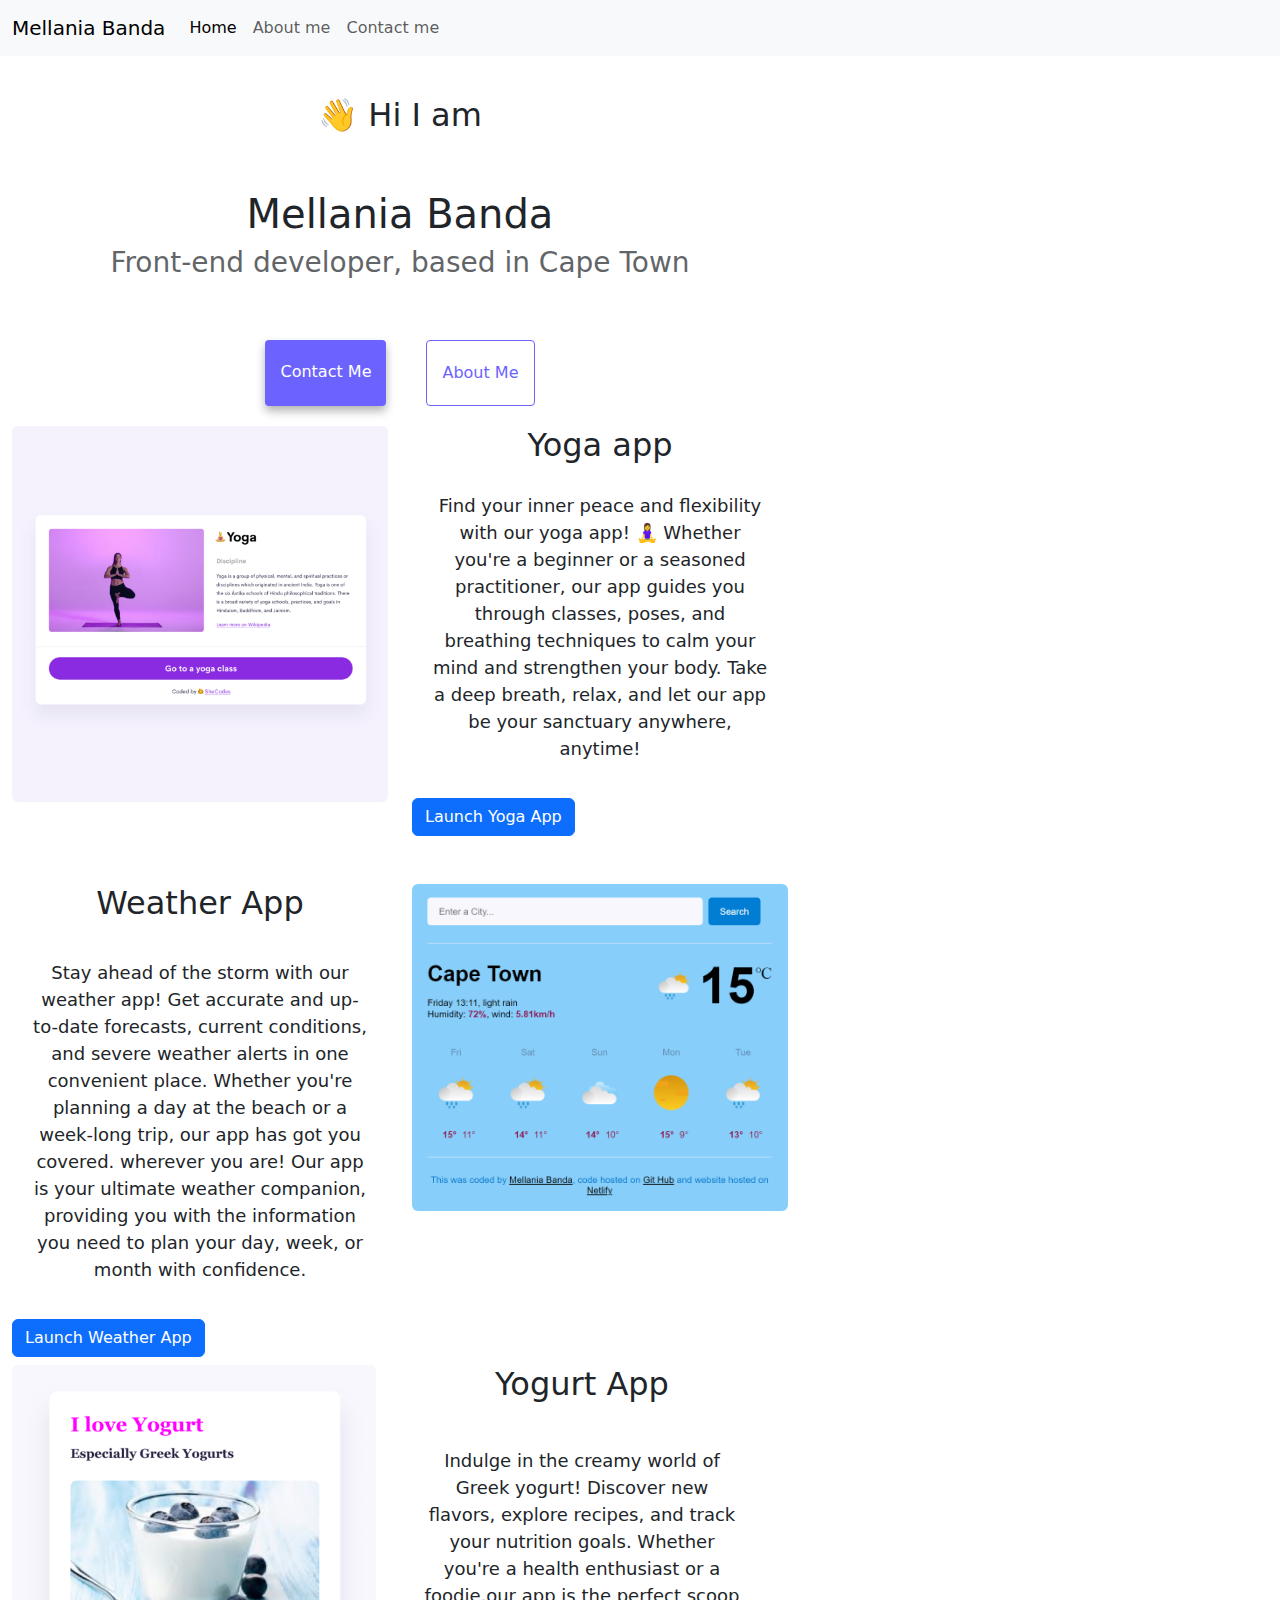
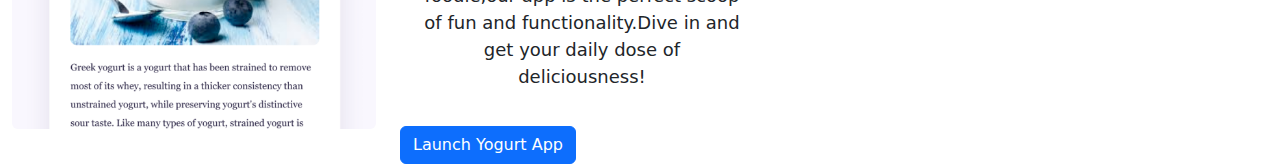
<file: index.html>
<!DOCTYPE html>
<html lang="en">
  <head>
    <meta charset="UTF-8" />
    <meta http-equiv="X-UA-Compatible" content="IE=edge" />
    <meta name="description" content="Learn all about Mellania Banda as a Software Developer" />
    <title>Mellania Banda</title>
    <link rel="stylesheet" href="style.css" />
    <link
      href="https://cdn.jsdelivr.net/npm/bootstrap@5.3.3/dist/css/bootstrap.min.css"
      rel="stylesheet"
      integrity="sha384-QWTKZyjpPEjISv5WaRU9OFeRpok6YctnYmDr5pNlyT2bRjXh0JMhjY6hW+ALEwIH"
      crossorigin="anonymous"
    />
    <script
      src="https://cdn.jsdelivr.net/npm/bootstrap@5.3.3/dist/js/bootstrap.bundle.min.js"
      integrity="sha384-YvpcrYf0tY3lHB60NNkmXc5s9fDVZLESaAA55NDzOxhy9GkcIdslK1eN7N6jIeHz"
      crossorigin="anonymous"
    ></script>
  </head>
  <body>
    <nav class="navbar navbar-expand-lg navbar-light bg-light fixed-top">
      <div class="container-fluid">
        <a class="navbar-brand" href="#">Mellania Banda</a>
        <button
          class="navbar-toggler"
          type="button"
          data-bs-toggle="collapse"
          data-bs-target="#navbarNav"
          aria-controls="navbarNav"
          aria-expanded="false"
          aria-label="Toggle navigation"
        >
          <span class="navbar-toggler-icon"></span>
        </button>
        <div class="collapse navbar-collapse" id="navbarNav">
          <ul class="navbar-nav">
            <li class="nav-item">
              <a class="nav-link active" aria-current="page" href="index.html" title="back to homepage"
                >Home</a
              >
            </li>
            <li class="nav-item">
              <a class="nav-link" href="about.html" title="About Mellania">About me</a>
            </li>
            <li class="nav-item">
              <a class="nav-link" href="about.html#contact" title="Contact Mellania">Contact me</a>
            </li>
          </ul>
        </div>
      </div>
    </nav>
    <h2 class="mt-5 p-5">👋 Hi I am</h2>
    <h1>Mellania Banda</h1>
    <h3>Front-end developer, based in Cape Town</h3>
    <div class="navigation-links">
      <a href="about.html#contact" class="contact-link" title="Mellania Contact Details">Contact me</a>
      <a href="about.html" class="about-link" title="About Mellania">About me</a>
    </div>
    <div class="container">
      <div class="row">
        <div class="col-md-6">
          <img src="images/yoga.png" class="img-fluid rounded" alt="Yoga "/>
        </div>
        <div class="col-md-6">
          <h2 class="mb-2">Yoga app</h2>
          <p class="bg-white">
            Find your inner peace and flexibility with our yoga app! 🧘‍♀ Whether you're a beginner
            or a seasoned practitioner, our app guides you through classes, poses, and breathing techniques
            to calm your mind and strengthen your body.
            Take a deep breath, relax, and let our app be your sanctuary anywhere, anytime! 
          <div class="mt-2">
          <a href="#" class="btn btn-primary" title="Launch application">Launch Yoga App</a>
        </div>
      </div>
    </div>
    <div class="row mt-5">
      <div class="col-md-6">
        <h2 class="mb-3">Weather App</h2>
        <p class="bg-white">
          Stay ahead of the storm with our weather app! Get accurate and up-to-date forecasts, 
          current conditions, and severe weather alerts in one convenient place. Whether you're planning 
          a day at the beach or a week-long trip, our app has got you covered. 
          wherever you are! Our app is your ultimate weather companion, 
          providing you with the information you need to plan your day, week, or month with confidence.
      
        </p>
        <a href="#" class="btn btn-primary mb-2"title="Launch Application">Launch Weather App</a>
      </div>
        <div class="col-md-6 bg-red">
          <img src="images/weather-app.png" class="img-fluid rounded" alt="weather app "/>
        </div>
        <div class="row mt-8">
          <div class="col-md-6">
            <img src="images/yogurt.png" class="img-fluid rounded" alt="yogurt app">
          </div>
          <div class="col-md-6">
            <h2 class="mb-4">Yogurt App</h2>
            <p class="bg-white">
              Indulge in the creamy world of Greek yogurt! 
              Discover new flavors, explore recipes, and track your nutrition goals. 
              Whether you're a health enthusiast or a foodie,our app is the perfect scoop of fun 
              and functionality.Dive in and get your daily dose of deliciousness!
            </p>
            <a href="#" class="btn btn-primary" title="Launch Application">Launch Yogurt App</a>
          </div>
        </div>
  </div>       
</body>
</html>
</file>
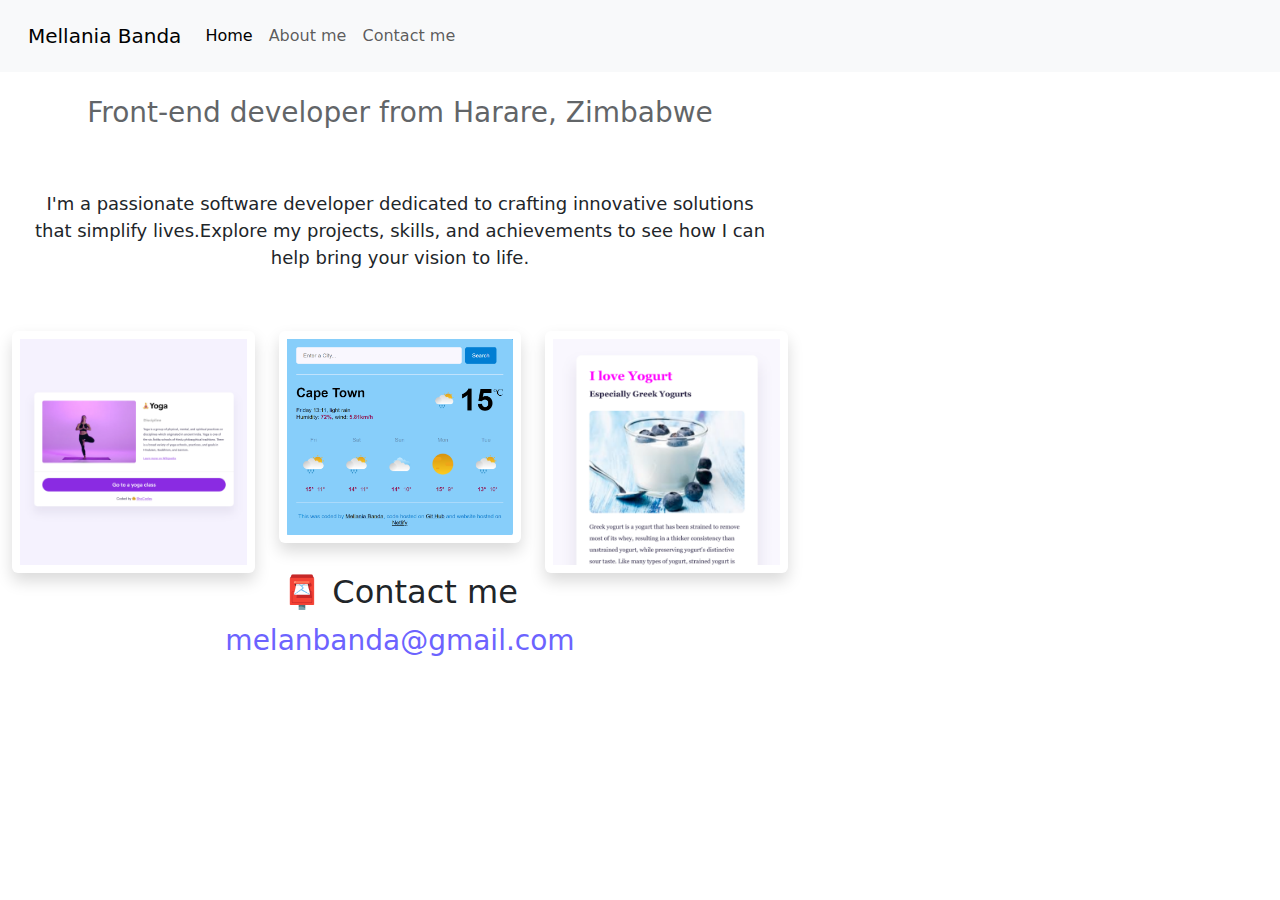
<file: about.html>
<!DOCTYPE html>
<html lang="en">
  <head>
    <meta charset="UTF-8" />
    <meta http-equiv="X-UA-Compatible" content="IE=edge" />
    <meta
      name="description"
      content="Learn more about Mellania Banda and some of her skills and achievements"
    />
    <link rel="stylesheet" href="style.css" />
    <title>About Mellania Banda</title>
    <link
      href="https://cdn.jsdelivr.net/npm/bootstrap@5.3.3/dist/css/bootstrap.min.css"
      rel="stylesheet"
      integrity="sha384-QWTKZyjpPEjISv5WaRU9OFeRpok6YctnYmDr5pNlyT2bRjXh0JMhjY6hW+ALEwIH"
      crossorigin="anonymous"
    />
    <script
      src="https://cdn.jsdelivr.net/npm/bootstrap@5.3.3/dist/js/bootstrap.bundle.min.js"
      integrity="sha384-YvpcrYf0tY3lHB60NNkmXc5s9fDVZLESaAA55NDzOxhy9GkcIdslK1eN7N6jIeHz"
      crossorigin="anonymous"
    ></script>
  </head>
  <body>
    <nav class="navbar navbar-expand-lg navbar-light bg-light fixed-top p-3">
      <div class="container-fluid">
        <a class="navbar-brand" href="#">Mellania Banda</a>
        <button
          class="navbar-toggler"
          type="button"
          data-bs-toggle="collapse"
          data-bs-target="#navbarNav"
          aria-controls="navbarNav"
          aria-expanded="false"
          aria-label="Toggle navigation"
        >
          <span class="navbar-toggler-icon"></span>
        </button>
        <div class="collapse navbar-collapse" id="navbarNav">
          <ul class="navbar-nav">
            <li class="nav-item">
              <a
                class="nav-link active"
                aria-current="page"
                href="index.html"
                title="Back to homepage"
                >Home</a
              >
            </li>
            <li class="nav-item">
              <a class="nav-link" href="about.html" title="About Mellania"
                >About me</a
              >
            </li>
            <li class="nav-item">
              <a
                class="nav-link"
                href="about.html#contact"
                title="Contact Mellania"
                >Contact me</a
              >
            </li>
          </ul>
        </div>
      </div>
    </nav>
    <h1>About me</h1>
    <h3 class="mt-5">Front-end developer from Harare, Zimbabwe</h3>
    <div class="about-paragraphs">
      <p class="bg-white">
        I'm a passionate software developer dedicated to crafting innovative
        solutions that simplify lives.Explore my projects, skills, and
        achievements to see how I can help bring your vision to life.
      </p>
    </div>
    <div class="container">
      <div class="row">
        <div class="col-sm-4">
          <img
            src="images/yoga.png"
            class="img-fluid p-2 shadow rounded"
            alt="Yoga"
          />
        </div>
        <div class="col-sm-4">
          <img
            src="images/weather-app.png"
            class="img-fluid p-2 shadow rounded"
            alt="Weather app"
          />
        </div>
        <div class="col-sm-4">
          <img
            src="images/yogurt.png"
            class="img-fluid p-2 shadow rounded"
            alt="Yogurt"
          />
        </div>
      </div>
    </div>
    <div id="contact">
      <h2>📮 Contact me</h2>
      <a
        href="mailto:melanbanda@gmail.com"
        class="email-link"
        title="Email Mellania"
      >
        melanbanda@gmail.com
      </a>
    </div>
  </body>
</html>
</file>
<file: style.css>
:root {
  --primary-color: #6c63ff;
  --secondary-color: #f5f2fe;
  --box-shadow: 0 5px 10px rgba(0, 0, 0, 0.3);
}

body {
  margin: 60px auto;
  max-width: 800px;
}

h1,
h2,
h3 {
  text-align: center;
  margin: 50px;
}

h1 {
  font-size: 96px;
  color: #6c63ff;
}

h2 {
  font-size: 48px;
}

h3 {
  font-size: 24px;
  opacity: 0.7;
}

p {
  background: var(--secondary-color);
  padding: 20px;
  border-radius: 4px;
  font-size: 18px;
  line-height: 1.5;
  text-align: center;
}

.navigation-links {
  display: flex;
  margin-top: 40px;
  justify-content: center;
}

.navigation-links a {
  margin: 20px;
  border-radius: 4px;
  padding: 20px 15px;
  text-decoration: none;
  text-transform: capitalize;
}

.contact-link {
  background: var(--primary-color);
  box-shadow: var(--box-shadow);
  color: white;
}

.about-link {
  color: var(--primary-color);
  border: 1px solid var(--primary-color);
}

.homepage-link {
  color: var(--primary-color);
  text-align: center;
  display: block;
}

.about-paragraphs {
  display: flex;
  margin: 30px 0;
  background: #ffffff;
}

.about-paragraphs p {
  margin: 10px;
}

.email-link {
  display: flex;
  justify-content: center;
  color: var(--primary-color);
  font-size: 28px;
  text-decoration: none;
}

.email-link:hover {
  text-decoration: underline;
}

@media (max-width: 567px) {
  h3 {
    color: rgb(202, 4, 4);
  }
}
</file>
